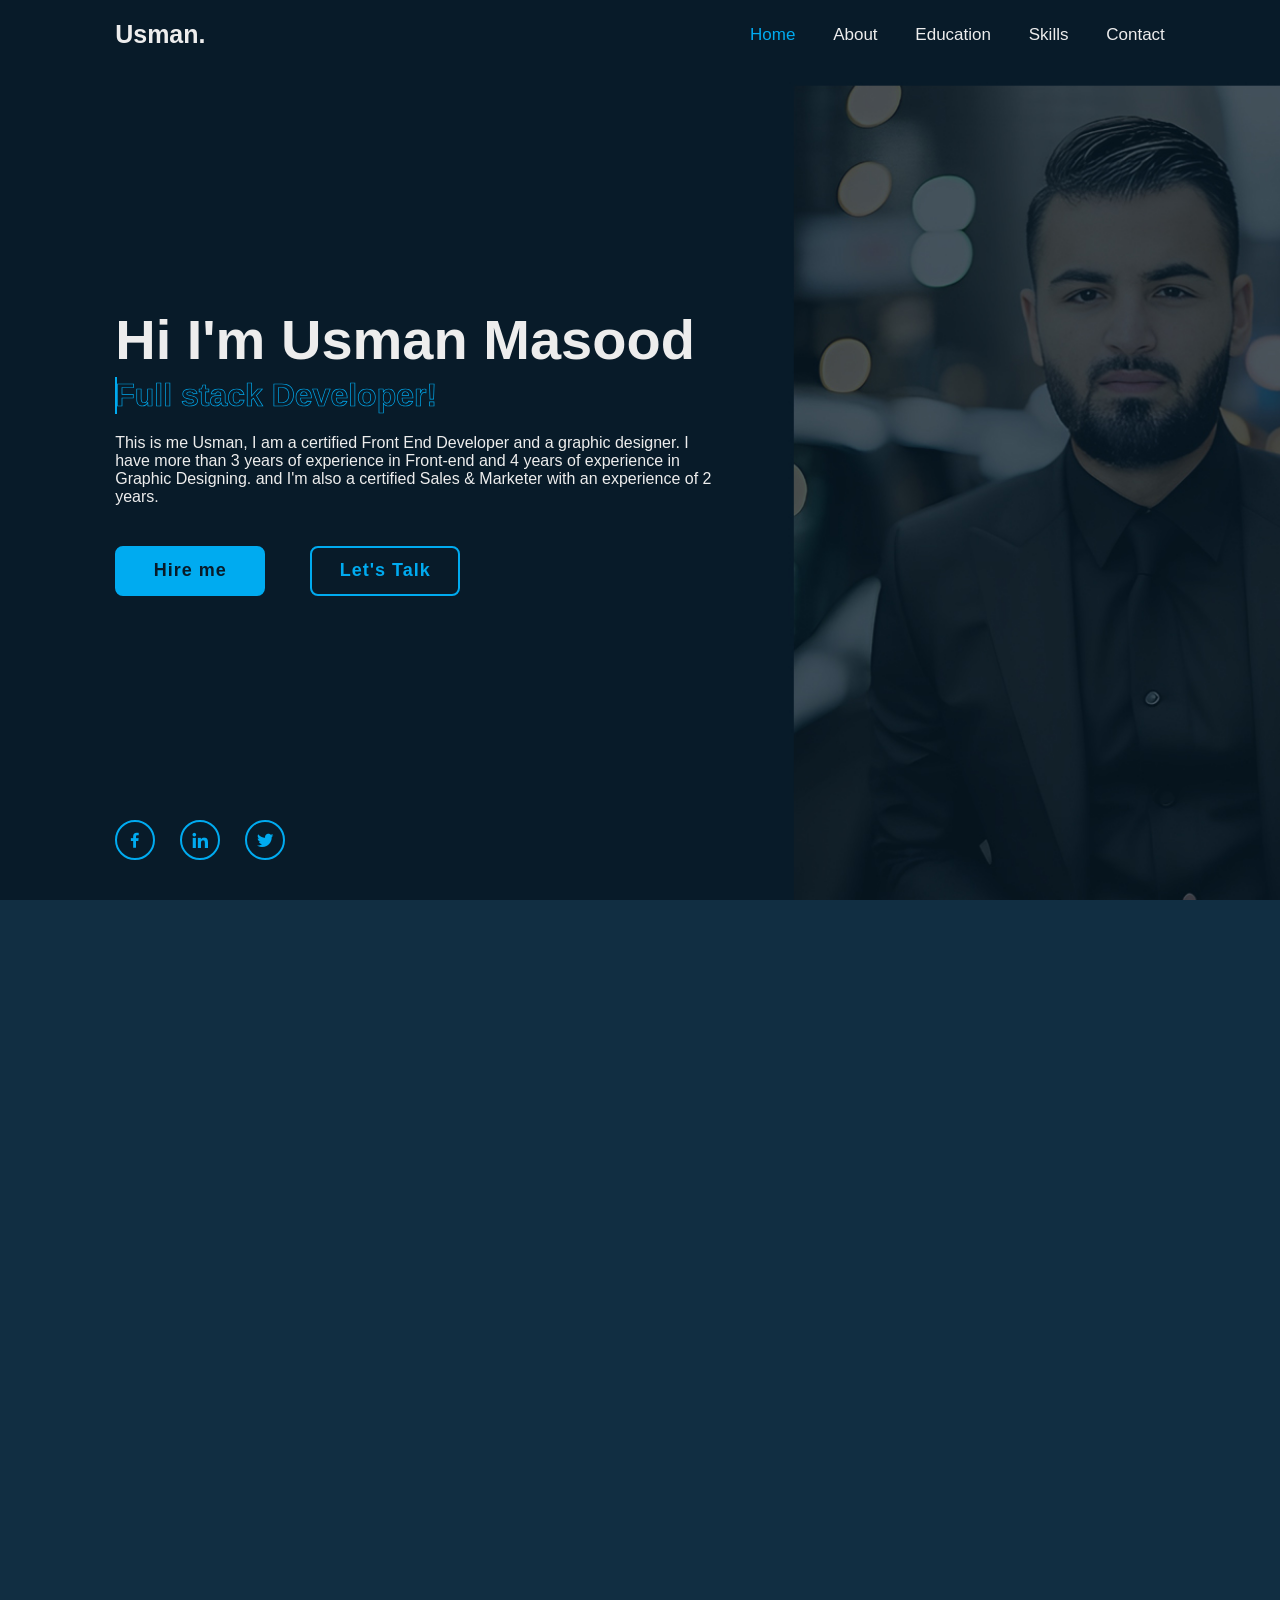
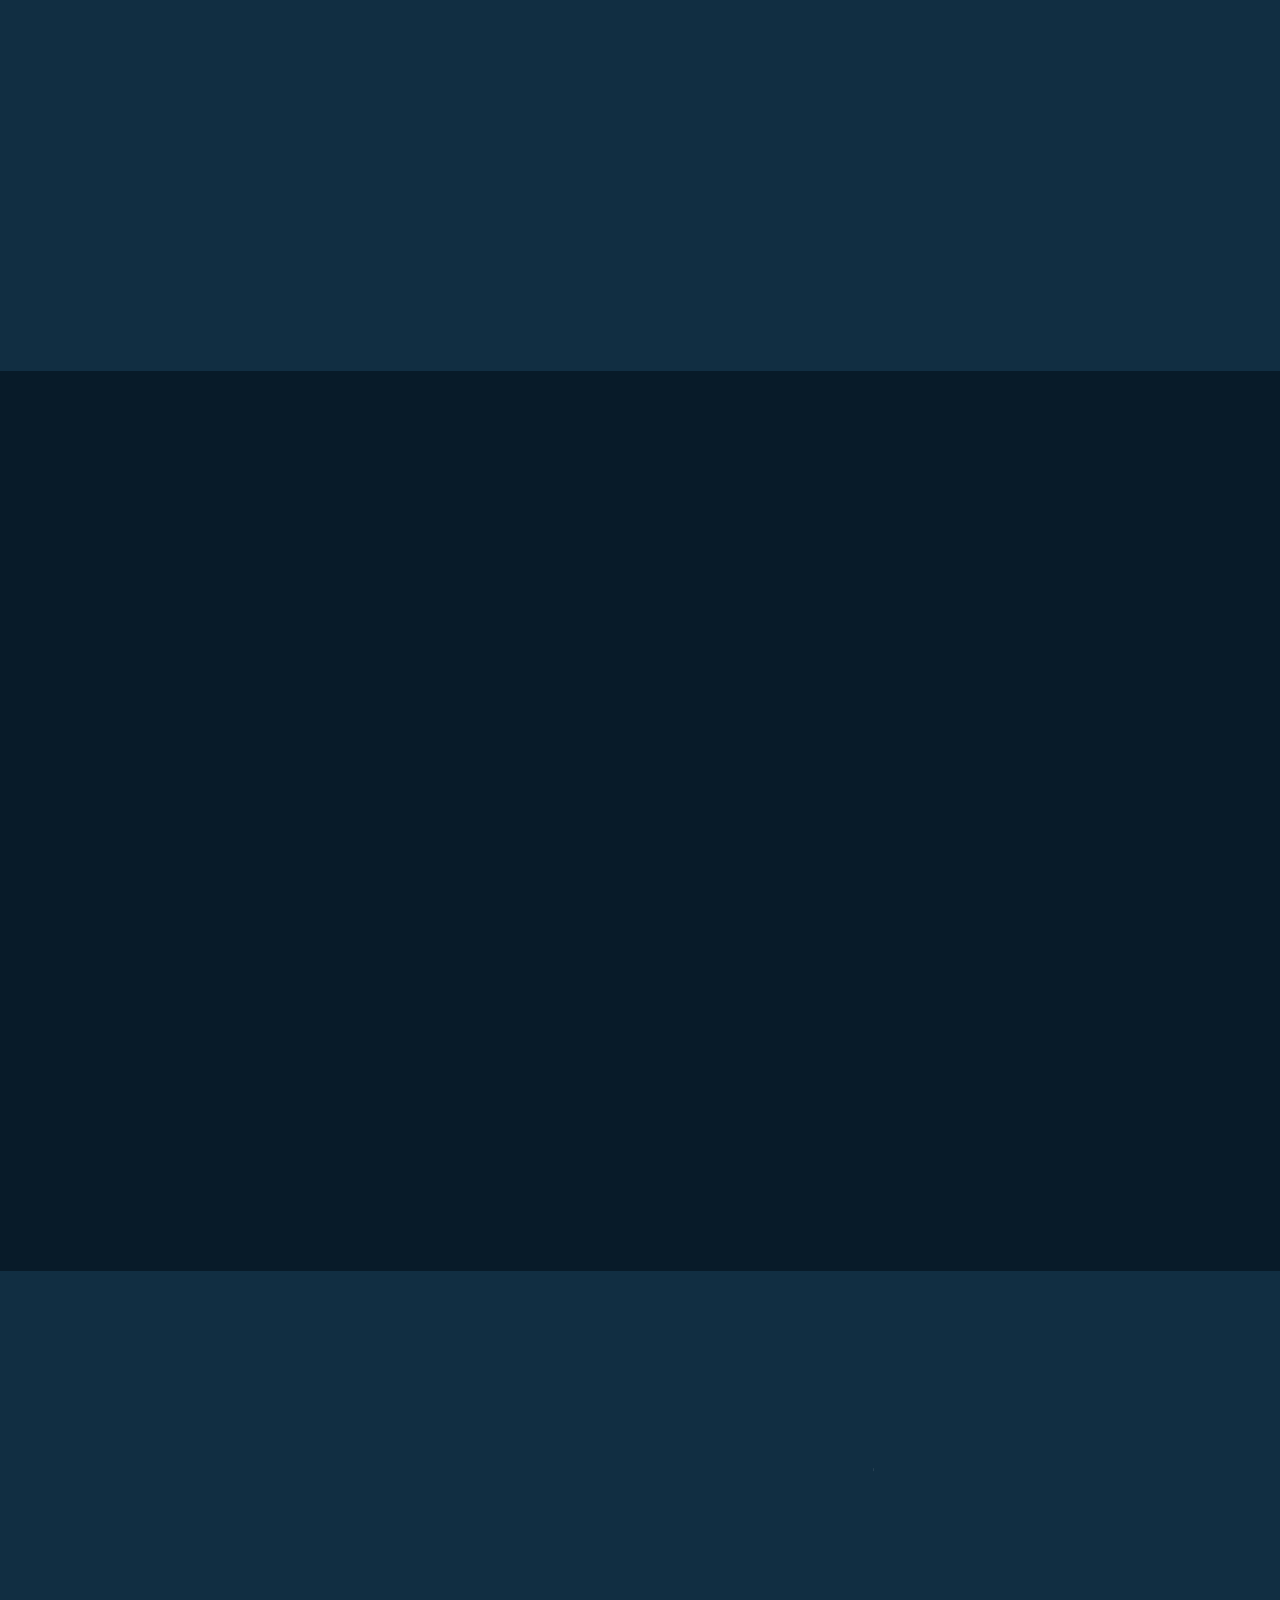
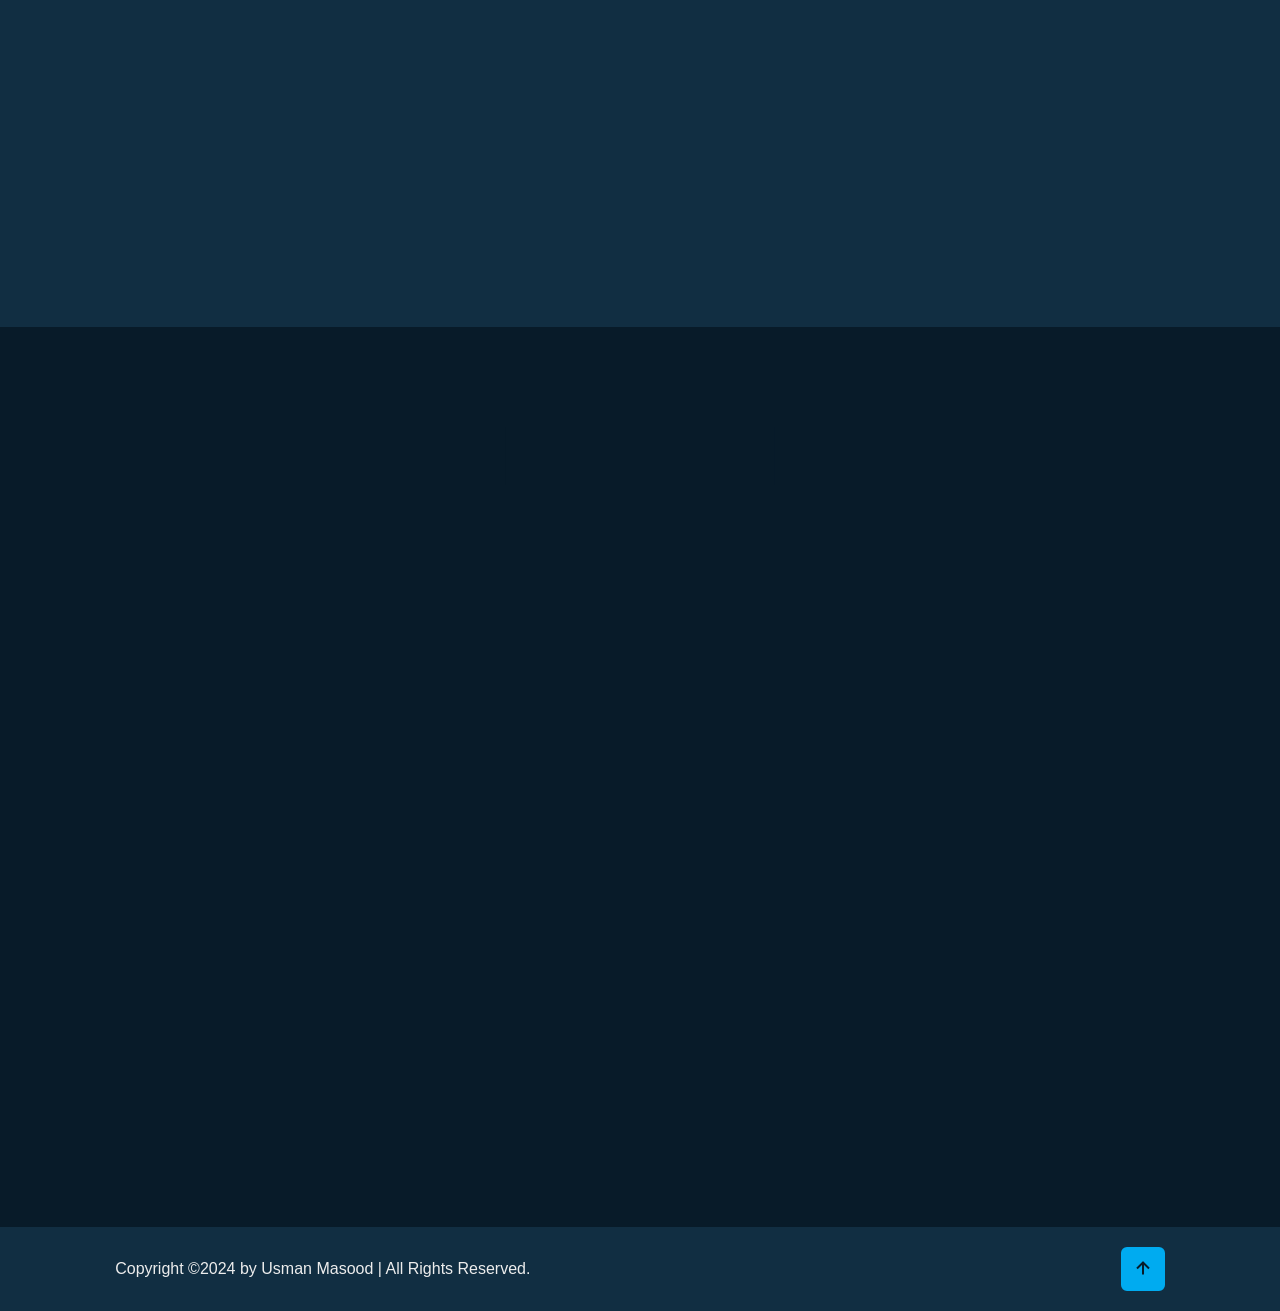
<file: website.html>
<!DOCTYPE html>
<html lang="en">

<head>
    <meta charset="UTF-8">
    <meta name="viewport" content="width=device-width, initial-scale=1.0">
    <title>Document</title>
    <link rel="stylesheet" href="/website.css">
    <link href='https://unpkg.com/boxicons@2.1.4/css/boxicons.min.css' rel='stylesheet'>


</head>

<body>
    <header class="header">
        <a href="#" class="logo">Usman.<span class="animate" style="--i:1;"></span></a>

        <div class='bx bx-menu' id="menu-icon"><span class="animate" style="--i:2;"></span></div>

        <nav class="navbar">
            <a href="#home" class="active">Home</a>
            <a href="#about">About</a>
            <a href="#education">Education</a>
            <a href="#skills">Skills</a>
            <a href="#contact">Contact</a>

            <span class="active-nav"></span>
            <span class="animate" style="--i:2;"></span>
        </nav>

    </header> 

    <section class="home show-animate" id="home">
        <div class="home-content">
            <h1>Hi I'm <span>Usman Masood</span><span class="animate" style="--i:2;"></span></h1>
            <div class="text-animate">
                <h3>Full stack Developer!</h3>
                <span class="animate" style="--i:3;"></span>
            </div>
            <p>This is me Usman, I am a certified Front End Developer and a graphic designer. 
                I have more than 3 years of experience in Front-end and 4 years of experience 
                in Graphic Designing. and I'm also a certified Sales & Marketer with an experience of 2 years.

                <span class="animate" style="--i:4;"></span>
            </p>

            <div class="btn-box">
                <a href="#" class="btn">Hire me</a>
                <a href="#" class="btn">Let's Talk</a>
                <span class="animate" style="--i:5;"></span>
            </div>
        </div>

        <div class="home-sci">
            <a href="#"><i class='bx bxl-facebook'></i></a>
            <a href="#"><i class='bx bxl-linkedin'></i></a>
            <a href="#"><i class='bx bxl-twitter'></i></i></a>
            <span class="animate" style="--i:6;"></span>
        </div>

        <div class="home-imgHover"></div>
        <span class="animate home-img" style="--i:7;"></span>
    </section>



    <section class="about" id="about">
        <h2 class="heading">About <span>Me</span><span class="animate scroll" style="--i:1;"></span></h2>
        <div class="about-img">
            <img src="/bg6.jpg" alt="">
            <span class="circle-spin"></span>
            <span class="animate scroll" style="--i:2;"></span>
        </div>

        <div class="about-content">
            <h3>Full Stack Web Developer!<span class="animate scroll" style="--i:3;"></span></h3>
            <p>Hello! Usman Masood here, I'm professional, proficient in Graphic Design, Sales and Marketing,
                and Web Development, here to elevate your brand's potential and drive unparalleled success. <br>
                <br>
                Captivating Graphic Design:
                <br>
                In the competitive realm of visual storytelling, I bring your concepts to life with finesse.
                As your dedicated Graphic Designer, I specialize in crafting remarkable logos, striking banners,
                evocative illustrations, and flawless designs that resonate with your target audience.
                Let's build an iconic visual identity that leaves an indelible mark. <br>
                <br>
                Strategic Sales and Marketing:
                <br>
                Fuel your business growth with strategic brilliance! With a knack for Sales and Marketing,
                I'm your partner in creating compelling campaigns, crafting captivating social media strategies,
                and formulating irresistible offers. I understand the pulse of your audience,
                translating it into conversions and driving your brand's upward trajectory. <br>
                <br>
                Seamless Web Development:
                <br>
                Your digital footprint speaks volumes make it resonate with perfection. As a seasoned
                Web Developer, I orchestrate user-centric designs and seamless functionality.
                From responsive interfaces to e-commerce solutions that amplify sales, I'll ensure your
                Upwork project becomes a showcase of digital finesse. <br>
                <br>
                Your Success is My Mission:
                <br>
                Your aspirations fuel my drive to deliver tailored solutions that exceed expectations.
                Whether you're a startup, an evolving enterprise, or an established brand, my commitment
                to transforming your vision into reality is unwavering. <br>
                <br>
                Thanks.
                <span class="animate scroll" style="--i:4;"></span>
            </p>

            <div class="btn-box btns">
                <a href="#" class="btn">Read more</a>
                <span class="animate scroll" style="--i:5;"></span>
            </div>
        </div>
    </section>


    <section class="education" id="education">
        <h2 class="heading">My <span>Journey</span><span class="animate scroll" style="--i:1;"></span></h2>

        <div class="education-row">
            <div class="education-column">
                <h3 class="title">Education<span class="animate scroll" style="--i:2;"></span></h3>

                <div class="education-box">
                    <div class="education-content">
                        <div class="content">
                            <div class="year"><i class='bx bxs-calendar'></i> 2009-2020</div>
                            <h3> I completed my school studies</h3>
                            <p>Lorem ipsum dolor sit, amet consectetur adipisicing elit. Iure fuga nesciunt
                                molestiae maxime accusantium voluptate omnis amet reprehenderit sapiente,
                                similique voluptatem cum.</p>
                        </div>
                    </div>

                    <div class="education-content">
                        <div class="content">
                            <div class="year"><i class='bx bxs-calendar'></i> 2021-2023</div>
                            <h3>I completed my college studies</h3>
                            <p>Lorem ipsum dolor sit, amet consectetur adipisicing elit. Iure fuga nesciunt
                                molestiae maxime accusantium voluptate omnis amet reprehenderit sapiente,
                                similique voluptatem cum.</p>
                        </div>
                    </div>

                    <div class="education-content">
                        <div class="content">
                            <div class="year"><i class='bx bxs-calendar'></i> 2023-still going on</div>
                            <h3>I am in University</h3>
                            <p>Lorem ipsum dolor sit, amet consectetur adipisicing elit. Iure fuga nesciunt
                                molestiae maxime accusantium voluptate omnis amet reprehenderit sapiente,
                                similique voluptatem cum.</p>
                        </div>
                    </div>
                    <span class="animate scroll" style="--i:3;"></span>
                </div>
            </div>

            <div class="education-column">
                <h3 class="title">Experience<span class="animate scroll" style="--i:5;"></span></h3>

                <div class="education-box">
                    <div class="education-content">
                        <div class="content">
                            <div class="year"><i class='bx bxs-calendar'></i> 2019-2020</div>
                            <h3>Front end - Company</h3>
                            <p>Lorem ipsum dolor sit, amet consectetur adipisicing elit. Iure fuga nesciunt
                                molestiae maxime accusantium voluptate omnis amet reprehenderit sapiente,
                                similique voluptatem cum.</p>
                        </div>
                    </div>

                    <div class="education-content">
                        <div class="content">
                            <div class="year"><i class='bx bxs-calendar'></i> 2020-2021</div>
                            <h3>Full Stack Developement - Freelancing</h3>
                            <p>Lorem ipsum dolor sit, amet consectetur adipisicing elit. Iure fuga nesciunt
                                molestiae maxime accusantium voluptate omnis amet reprehenderit sapiente,
                                similique voluptatem cum.</p>
                        </div>
                    </div>

                    <div class="education-content">
                        <div class="content">
                            <div class="year"><i class='bx bxs-calendar'></i> 2022-2023</div>
                            <h3>Graphic Designing - Remote Base Work </h3>
                            <p>Lorem ipsum dolor sit, amet consectetur adipisicing elit. Iure fuga nesciunt
                                molestiae maxime accusantium voluptate omnis amet reprehenderit sapiente,
                                similique voluptatem cum.</p>
                        </div>
                    </div>
                    <span class="animate scroll" style="--i:6;"></span>
                </div>
            </div>
        </div>
    </section>

    <section class="skills" id="skills">
        <h2 class="heading">My <span>Skills</span><span class="animate scroll" style="--i:1;"></span></h2>
        <div class="skills-row">
            <div class="skills-column">
                <h3 class="title"> Front-end Developer<span class="animate scroll" style="--i:2;"></span></h3>

                <div class="skills-box">
                    <div class="skills-content">
                        <div class="progress">
                            <h3>Html <span>90%</span></h3>
                            <div class="bar"><span></span></div>
                        </div>

                        <div class="progress">
                            <h3>CSS <span>80%</span></h3>
                            <div class="bar"><span></span></div>
                        </div>

                        <div class="progress">
                            <h3>Javascript <span>60%</span></h3>
                            <div class="bar"><span></span></div>
                        </div>

                        <div class="progress">
                            <h3>python <span>20%</span></h3>
                            <div class="bar"><span></span></div>
                        </div>
                    </div>
                    <span class="animate scroll" style="--i:3;"></span>
                </div>
            </div>

            <div class="skills-column">
                <h3 class="title"> Graphic Designer<span class="animate scroll" style="--i:5;"></span></h3>

                <div class="skills-box">
                    <div class="skills-content">
                        <div class="progress">
                            <h3>Adobe Illustrator <span>81%</span></h3>
                            <div class="bar"><span></span></div>
                        </div>

                        <div class="progress">
                            <h3>Adobe Photoshop <span>72%</span></h3>
                            <div class="bar"><span></span></div>
                        </div>

                        <div class="progress">
                            <h3>Adobe XD <span>55%</span></h3>
                            <div class="bar"><span></span></div>
                        </div>

                        <div class="progress">
                            <h3>Canva <span>95%</span></h3>
                            <div class="bar"><span></span></div>
                        </div>
                    </div>
                    <span class="animate scroll" style="--i:6;"></span>
                </div>
            </div>
        </div>
    </section>


    <section class="contact" id="contact">

        <h2 class="heading">Contact <span>Me</span><span class="animate scroll" style="--i:1;"></span></h2>
        <form action="#">
            <div class="input-box">
                <div class="input-field">
                    <input type="text" placeholder="Full Name" required>
                    <span class="focus"></span>
                </div>

                <div class="input-field">
                    <input type="text" placeholder="Email Address" required>
                    <span class="focus"></span>
                </div>

                <span class="animate scroll" style="--i:3;"></span>
            </div>

            <div class="input-box">
                <div class="input-field">
                    <input type="number" placeholder="Mobile Number" required>
                    <span class="focus"></span>
                </div>

                <div class="input-field">
                    <input type="text" placeholder="Email Subject" required>
                    <span class="focus"></span>
                </div>
                <span class="animate scroll" style="--i:5;"></span>
            </div>

            <div class="textarea-field">
                <textarea name="" id="" cols="30" rows="10" placeholder="Your Messege" required></textarea>
                <span class="focus"></span>
                <span class="animate scroll" style="--i:7;"></span>
            </div>

            <div class="btn-box btns">

                <button type="Submit" class="btn">Submit</button>

                <span class="animate scroll" style="--i:9;"></span>
            </div>
        </form>
    </section>

    <footer class="footer">
        <div class="footer-text">
            <p>Copyright &copy;2024 by Usman Masood | All Rights Reserved. </p>

        </div>

        <div class="footer-iconTop">
            <a href="#"><i class='bx bx-up-arrow-alt'></i></a>

        </div>
    </footer>


    <script src="/website.js"></script>
</body>

</html>
</file>
<file: website.css>
* {
    margin: 0;
    padding: 0;
    box-sizing: border-box;
    text-decoration: none;
    border: none;
    outline: none;
    scroll-behavior: smooth;
    font-family: 'Poppins', sans-serif;
}

:root {
    --bg-color: #081b29;
    --second-bg-color: #112e42;
    --text-color: #ededed;
    --main-color: #00abf0;
}

html {
    font-size: 62.5%;
    overflow-x: hidden;
}

body {
    background-color: var(--bg-color);
    color: var(--text-color);
}

.header {
    position: fixed;
    top: 0;
    left: 0;
    width: 100%;
    padding: 2rem 9%    ;
    background: transparent;
    display: flex;
    justify-content: space-between;
    align-items: center;
    z-index: 100;
    transition: .1s;
}

.header.sticky {
    background: var(--bg-color);
}

.logo {
    position: relative;
    font-size: 2.5rem;
    color: var(--text-color);
    font-weight: 600;
}

.navbar {
    position: relative;
}

.navbar a {
    font-size: 1.7rem;
    color: var(--text-color);
    font-weight: 500;
    margin-left: 3.5rem;
    transition: .3s;
}


.navbar a:hover,
.navbar a.active {
    color: var(--main-color);
}

#menu-icon {
    position: relative;
    font-size: 3.6rem;
    color: var(--text-color);
    cursor: pointer;
    display: none;
}

section {
    min-height: 100vh;
    padding: 10rem 9% 2rem;
}

.home {
    display: flex;
    align-items: center;
    padding: 0 9%;
    background: url(/bg5.jpg) no-repeat;
    background-size: cover;
    background-position: center;
}

.home-content {
    max-width: 60rem;
}

.home-content h1 {
    position: relative;
    display: inline-block;
    font-size: 5.6rem;
    font-weight: 700;
    line-height: 1.3;
}

.home-content h1 span {
    color: var(--text-color);
}

.home-content .text-animate {
    position: relative;
    width: 32.8rem;
}

.home-content .text-animate h3 {
    font-size: 3.2rem;
    font-weight: 700;
    color: transparent;
    -webkit-text-stroke: 0.7px var(--main-color);
    background-image: -webkit-linear-gradient(var(--main-color), var(--main-color));
    background-image: linear-gradient(var(--main-color), var(--main-color));
    background-repeat: no-repeat;
    -webkit-background-clip: text;
    background-clip: text;
    background-position: -33rem 0;
}
.home.show-animate .home-content .text-animate h3{
    animation: homeBgText 5s linear infinite;
    animation-delay: 1.5s;
}

.home-content .text-animate h3::before {
    content: '';
    position: absolute;
    top: 0;
    left: 0;
    width: 0;
    height: 100%;
    border-right: 2px solid var(--main-color);
   
}

.home.show-animate .home-content .text-animate h3::before {
    animation: homeCursorText 5s linear infinite;
    animation-delay: 1.5s;
}

.home-content p {
    position: relative;
    font-size: 1.6rem;
    margin: 2rem 0 4rem;
}

.btn-box {
    position: relative;
    display: flex;
    justify-content: space-between;
    width: 34.5rem;
    height: 5rem;
}

.btn-box .btn {
    position: relative;
    display: inline-flex;
    justify-content: center;
    align-items: center;
    width: 15rem;
    height: 100%;
    background: var(--main-color);
    border: .2rem solid var(--main-color);
    border-radius: .8rem;
    font-size: 1.8rem;
    font-weight: 600;
    letter-spacing: .1rem;
    color: var(--bg-color);
    z-index: 1;
    overflow: hidden;
    transition: .5s;
}

.btn-box .btn:hover {
    color: var(--main-color);
}

.btn-box .btn:nth-child(2) {
    background: transparent;
    color: var(--main-color);
}

.btn-box .btn:nth-child(2):hover {
    color: var(--bg-color);
}

.btn-box .btn:nth-child(2)::before {
    background: var(--main-color);
}

.btn-box .btn::before {
    content: '';
    position: absolute;
    top: 0;
    left: 0;
    width: 0%;
    height: 100%;
    background: var(--bg-color);
    z-index: -1;
    transition: .5s;
}

.btn-box .btn:hover::before {
    width: 100%;

}

.home-sci {
    position: absolute;
    bottom: 4rem;
    width: 170px;
    display: flex;
    justify-content: space-between;
}

.home-sci a {
    position: relative;
    display: inline-flex;
    justify-content: center;
    align-items: center;
    width: 40px;
    height: 40px;
    background: transparent;
    border: .2rem solid var(--main-color);
    border-radius: 50%;
    font-size: 20px;
    color: var(--main-color);
    z-index: 1;
    overflow: hidden;
    transition: .5s;

}

.home-sci a:hover {
    color: var(--bg-color);
}

.home-sci a::before {
    content: '';
    position: absolute;
    top: 0;
    left: 0;
    width: 0;
    height: 100%;
    background: var(--main-color);
    z-index: -1;
    transition: .5s;
}

.home-sci a:hover::before {
    width: 100%;
}


.home-imgHover:hover {
    background: var(--bg-color);
    opacity: .8;
}

.about {
    display: flex;
    justify-content: center;
    align-items: center;
    flex-direction: column;
    gap: 2rem;
    background: var(--second-bg-color);
    padding-bottom: 8rem;
}

.heading {
    position: relative;
    font-size: 5rem;
    margin-bottom: 3rem;
    text-align: center;
}

span {
    color: var(--main-color);
}

.about-img {
    position: relative;
    width: 25rem;
    height: 25rem;
    border-radius: 50%;
    display: flex;
    justify-content: center;
    align-items: center;
}

.about-img img {
    width: 90%;
    border-radius: 50%;
    border: .2rem solid var(--main-color);
}

.about-img .circle-spin {
    position: absolute;
    top: 50%;
    left: 50%;
    transform: translate(-50%, -50%) rotate(0);
    width: 100%;
    height: 100%;
    border-radius: 50%;
    border-top: .2rem solid var(--second-bg-color);
    border-bottom: .2rem solid var(--second-bg-color);
    border-left: .2rem solid var(--main-color);
    border-right: .2rem solid var(--main-color);
    animation: aboutSpinner 8s linear infinite;

}

.about-content {
    text-align: center;

}

.about-content h3 {
    position: relative;
    display: inline-block;
    font-size: 2.6rem;
}

.about-content p {
    position: relative;
    font-size: 1.4rem;
    margin: 2rem 0 3rem;
    /* border: .2rem solid var(--main-color); */
    padding: 1.5rem;
    border-radius: .6rem;
    text-align: left;

}

.btn-box.btns {
    display: inline-block;
    width: 15rem;

}

.btn-box.btns a::before {
    background: var(--second-bg-color);

}

.education {
    display: flex;
    justify-content: center;
    align-items: center;
    flex-direction: column;
    min-width: auto;
    padding-bottom: 5rem;
}

.education .education-row {
    display: flex;
    flex-wrap: wrap;
    gap: 5rem;
}

.education-row .education-column {
    flex: 1 1 40rem;

}

.education-column .title {
    position: relative;
    display: inline-block;
    font-size: 2.5rem;
    margin: 0 0 1.5rem 2rem;
}

.education-column .education-box {
    position: relative;
    border-left: .2rem solid var(--main-color);
}

.education-box .education-content {
    position: relative;
    padding-left: 2rem;
}

.education-box .education-content::before {
    content: '';
    position: absolute;
    top: 0;
    left: -1.1rem;
    width: 2rem;
    height: 2rem;
    background: var(--main-color);
    border-radius: 50%;

}

.education-content .content {
    position: relative;
    padding: 1.5rem;
    border: .2rem solid var(--main-color);
    border-radius: .6rem;
    margin-bottom: 2rem;
    overflow: hidden;
}

.education-content .content::before {
    content: '';
    position: absolute;
    top: 0;
    left: 0;
    width: 0;
    height: 100%;
    background: var(--second-bg-color);
    z-index: -1;
    transition: .5s;
}

.education-content .content:hover::before {
    width: 100%;
}


.education-content .content .year {
    font-size: 1.5rem;
    color: var(--main-color);
    padding-bottom: .5rem;

}

.education-content .content .year i {
    padding-right: .5rem;
}

.education-content .content h3 {
    font-size: 2rem;
}


.education-content .content p {
    font-size: 1.6rem;
    padding-top: .5rem;
}

.skills {
    min-height: auto;
    padding-bottom: 7rem;
    background: var(--second-bg-color);
}

.skills h2{
    display: inline-block;
    left: 50%;
    transform: translateX(-50%);
}

.skills .skills-row {
    display: flex;
    flex-wrap: wrap;
    gap: 5rem;
}


.skills-row .skills-column {
    flex: 1 1 40rem;
}

.skills-column .title {
    position: relative;
    display: inline-block;
    font-size: 2.5rem;
    margin: 0 0 1.5rem;

}

.skills-column .skills-box{
    position: relative;
}

.skills-box .skills-content {
    position: relative;
    border: .2rem solid var(--main-color);
    border-radius: .6rem;
    padding: .5rem 1.5rem;
    z-index: 1;
    overflow: hidden;
}

.skills-box .skills-content::before {
    content: '';
    position: absolute;
    top: 0;
    left: 0;
    width: 0;
    height: 100%;
    background: var(--bg-color);
    z-index: -1;
    transition: .5s;
}

.skills-box .skills-content:hover:before {
    width: 100%;
}

.skills-content .progress {
    padding: 1rem 0;
}

.skills-content .progress h3 {
    font-size: 1.7rem;
    display: flex;
    justify-content: space-between;

}

.skills-content .progress h3 span {
    color: var(--text-color);
}

.skills-content .progress .bar {
    height: 2.5rem;
    border-radius: .6rem;
    border: .2rem solid var(--main-color);
    padding: .5rem;
    margin: 1rem 0;
}

.skills-content .progress .bar span {
    display: block;
    height: 100%;
    border-radius: .3rem;
    background: var(--main-color);
}

.skills-column:nth-child(1) .skills-content .progress:nth-child(1) .bar span {
    width: 90%;
}

.skills-column:nth-child(1) .skills-content .progress:nth-child(2) .bar span {
    width: 80%;
}

.skills-column:nth-child(1) .skills-content .progress:nth-child(3) .bar span {
    width: 60%;
}

.skills-column:nth-child(1) .skills-content .progress:nth-child(4) .bar span {
    width: 20%;
}

.skills-column:nth-child(2) .skills-content .progress:nth-child(1) .bar span {
    width: 81%;
}

.skills-column:nth-child(2) .skills-content .progress:nth-child(2) .bar span {
    width: 72%;
}

.skills-column:nth-child(2) .skills-content .progress:nth-child(3) .bar span {
    width: 55%;
}

.skills-column:nth-child(2) .skills-content .progress:nth-child(4) .bar span {
    width: 95%;
}

.contact {
    min-width: auto;
    padding-bottom: 7rem;
}

.contact h2{
    display: inline-block;
    left: 50%;
    transform: translateX(-50%);
}

.contact form {
    max-width: 70rem;
    margin: 0 auto;
    text-align: center;

}

.contact form .input-box {
    position: relative;
    display: flex;
    justify-content: space-between;
    flex-wrap: wrap;
}

.contact form .input-box .input-field {
    position: relative;
    width: 49%;
    margin: .8rem 0;

}

.contact form .input-box .input-field input,
.contact form .textarea-field textarea {
    width: 100%;
    height: 100%;
    padding: 1.5rem;
    font-size: 1.6rem;
    color: var(--text-color);
    background: transparent;
    border-radius: .6rem;
    border: .2rem solid var(--main-color);
}

.contact form .input-box .input-field input::placeholder,
.contact form .textarea-field textarea::placeholder {
    color: var(--text-color);
}

.contact form .textarea-field {
    position: relative;
    margin: .8rem 0 2.7rem;
    display: flex;
}

.contact form .textarea-field textarea {
    resize: none;
}

.contact form .btn-box.btns .btn {
    cursor: pointer;
}

.contact form .focus {
    position: absolute;
    left: 0;
    top: 0;
    width: 0;
    height: 100%;
    background: var(--second-bg-color);
    border-radius: .6rem;
    z-index: -1;
    transition: .5s;
}

.contact form .input-box .input-field input:focus~.focus,
.contact form .input-box .input-field input:focus~.focus,
.contact form .textarea-field textarea:focus~.focus,
.contact form .textarea-field textarea:valid~.focus {
    width: 100%;
}

.footer {
    display: flex;
    justify-content: space-between;
    align-items: center;
    flex-wrap: wrap;
    padding: 2rem 9%;
    background: var(--second-bg-color);
}

.footer-text,
.footer-iconTop{
    position: relative;
}

.footer-text p {
    font-size: 1.6rem;
}

.footer-iconTop a {
    position: relative;
    display: inline-flex;
    justify-content: center;
    align-items: center;
    padding: .8rem;
    background: var(--main-color);
    border: .2rem solid var(--main-color);
    border-radius: .6rem;
    z-index: 1;
    overflow: hidden;
}

.footer-iconTop a::before {
    content: '';
    position: absolute;
    top: 0;
    left: 0;
    width: 0;
    height: 100%;
    background: var(--second-bg-color);
    z-index: -1;
    transition: .5s;
}

.footer-iconTop a:hover::before {
    width: 100%;
}

.footer-iconTop a i {
    font-size: 2.4rem;
    color: var(--bg-color);
    transition: .5s;
}

.footer-iconTop a:hover i {
    color: var(--main-color);
}

.animate {
    position: absolute;
    top: 0;
    right: 0;
    width: 100%;
    height: 100%;
    background: var(--bg-color);
    z-index: 98;
}

.animate.home-img {
    width: 50%;
}

.logo .animate,
.navbar .animate,
#menu-icon .animate,
.home.show-animate .animate {
    animation: showRight 1s ease forwards;
    animation-delay: calc(.3s * var(--i));
}

.animate.scroll {
    transition: 1s ease;
    transition-delay: calc(.3s / var(--i));
    animation: none;
}

section:nth-child(odd) .animate.scroll,
.footer .animate.scroll{
    background: var(--second-bg-color);
}

.education .education-box .animate.scroll{
    width: 105%;
}

.about.show-animate .animate.scroll,
.education.show-animate .animate.scroll,
.skills.show-animate .animate.scroll,
.contact.show-animate .animate.scroll{
    transition-delay: calc(.3s * var(--i));
    width: 0;

}

@media(max-width: 1250px) {
    html {
        font-size: 55%;
    }
}

@media(max-width: 990px) {
    .header {
        padding: 2rem 4%;
    }

    section {
        padding: 1rem 4% 2rem;
    }

    .home {
        padding: 0 4%;
    }

    .footer {
        padding: 2rem 4%;
    }

}

@media(max-width: 850px) {
    .animate.home-img{
        width: 55%;
    }
}

@media(max-width: 770px) {
    .header {
        background: var(--bg-color);
    }

    #menu-icon {
        display: block;
    }

    .navbar {
        position: absolute;
        top: 100%;
        left: -100%;
        width: 100%;
        padding: 1rem 4%;
        background: var(--main-color);
        box-shadow: 0 .5rem 1rem rgba(0, 0, 0, .2);
        transition: .25s ease;
        transition-delay: .25s;
        z-index: 1;
    }

    .navbar.active {
        left: 0;
        transition-delay: 0s;
    }

    .navbar .active-nav {
        position: absolute;
        top: 0;
        left: -100%;
        width: 100%;
        height: 100%;
        background: var(--bg-color);
        border-top: .1rem solid rgba(0, 0, 0, .2);
        z-index: -1;
        transition: .20s ease;
        transition-delay: 0s;
    }

    .navbar.active .active-nav {
        left: 0;
        transition-delay: .20s;
    }

    .navbar a {
        display: block;
        font-size: 2rem;
        margin: 3rem 0;
        transform: translateX(-20rem);
        transition-delay: 0s;
    }

    .navbar.active a {
        transform: translateX(0);
        transition-delay: .20s;
    }


}

@media(max-width: 560px) {
    html {
        font-size: 50%;
    }

    .home-content h1 {
        display: flex;
        flex-direction: column;
    }

    .home-sci {
        width: 160px;
    }

    .home-sci a {
        width: 38px;
        height: 38px;
    }
}

@media(max-width: 465px) {
    .home-content h1 {
        font-size: 5.2rem;
    }

    .education {
        padding: 10rem 4% 5rem 5%;
    }

    .contact form .input-box .input-field {
        width: 100%;
    }

    .footer {
        flex-direction: column-reverse;
    }

    .footer p {
        margin-top: 2rem;
        text-align: center;
    }
}

@media(max-width: 375px) {
    .home {
        justify-content: center;
    }

    .home-content {
        display: flex;
        align-items: center;
        flex-direction: column;
        text-align: center;
    }

    .home-content h1 {
        font-size: 5rem;
    }
}

@keyframes homeBgText {

    0%,
    10%,
    100% {
        background-position: -33rem 0;
    }

    65%,
    85% {
        background-position: 0 0;
    }
}

@keyframes homeCursorText {

    0%,
    10%,
    100% {
        width: 0;
    }

    65%,
    78%,
    85% {
        width: 100%;
        opacity: 1;
    }

    75%,
    81% {
        opacity: 0;
    }

}

@keyframes aboutSpinner {
    100% {
        transform: translate(-50%, -50%) rotate(360deg);
    }
}

@keyframes showRight {
    100% {
        width: 0;

    }
}
</file>
